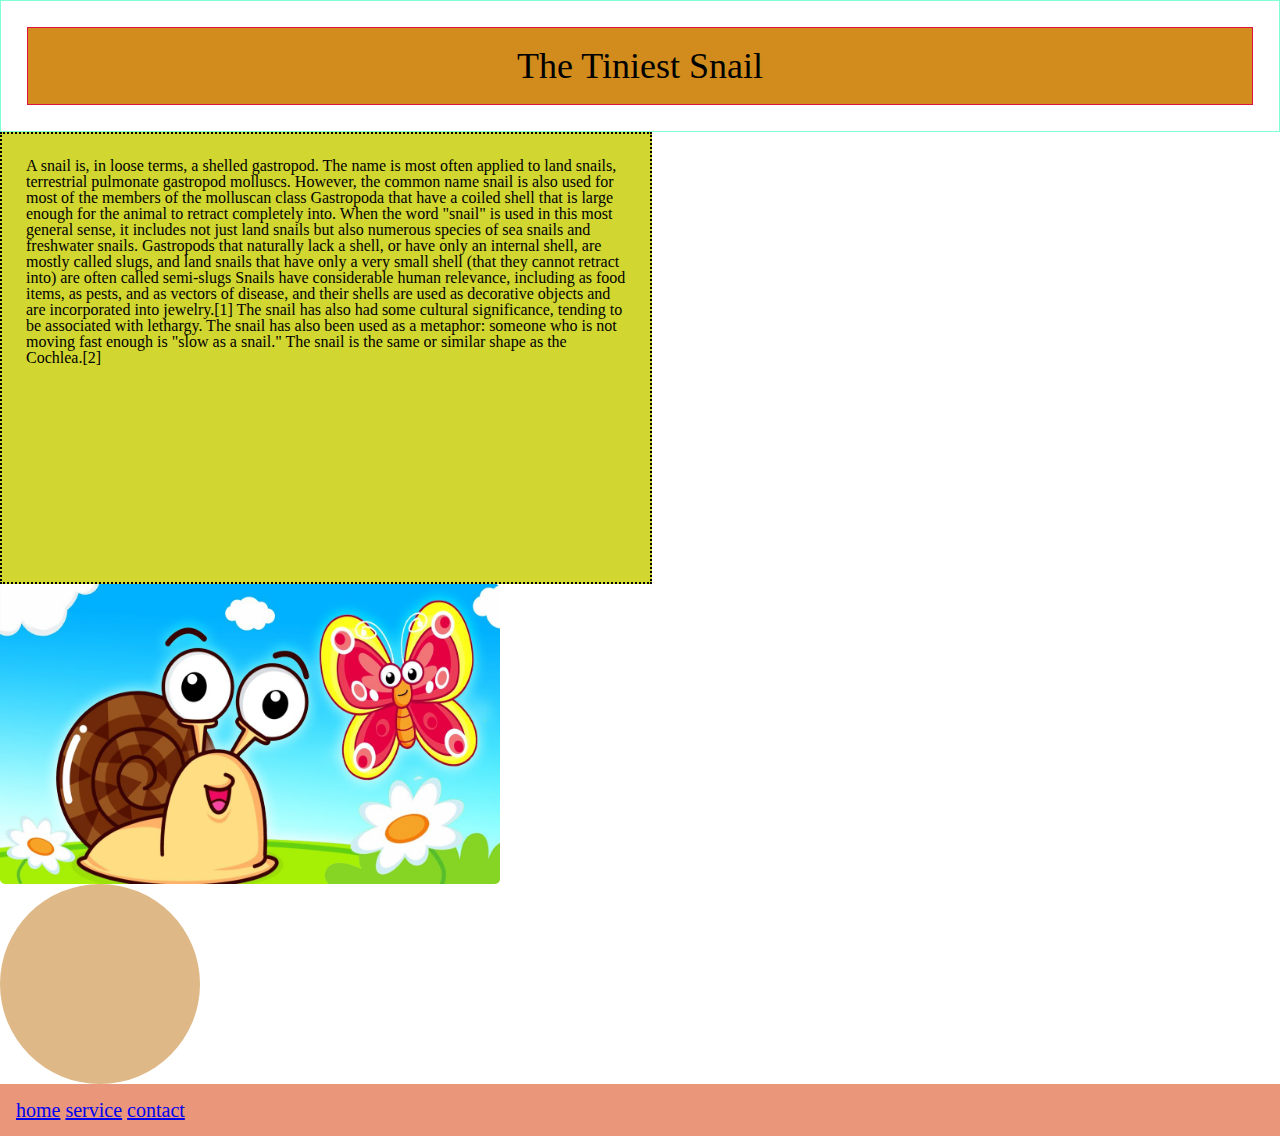
<file: block-BHaaap/index.html>
<!---

### Create a web page with the following characteristics:

1. Heading element(h1) should be at the top of the page.
2. After the heading, there should be a paragraph.
3. After the paragraph add an image having all the corner rounded.
4. Below the image, there should be a circle with red background.
5. At the bottom of the page, there must be a footer containing few links.
6. The H1 has 1px red solid borders, background color #D18C1D, and 10px of space between the content and the border (padding)
7. The paragraph is contained in 600px by 400px boxes with 2px black dotted borders and background color #D1D631
8. Links have a 3px blue dashed border on the bottom only and background color #A1A1A1

- Using CSS resets is necessary.
- Use semantic tags and keep the nesting and indentation proper.

--->
<html lang="en">
<head>
    <meta charset="UTF-8">
    <meta http-equiv="X-UA-Compatible" content="IE=edge">
    <meta name="viewport" content="width=device-width, initial-scale=1.0">
    <title>assignment1</title>
    <link rel="stylesheet" href="./stylesheets/style.css">
</head>
<body>
    <header class="heading"> 
        
            <h1>The Tiniest Snail</h1>

        
    </header>
    <main>
<section>
    <article>
        <p class="paragraph">A snail is, in loose terms, a shelled gastropod. The name is most often applied to land snails, terrestrial pulmonate gastropod molluscs. However, the common name snail is also used for most of the members of the molluscan class Gastropoda that have a coiled shell that is large enough for the animal to retract completely into. When the word "snail" is used in this most general sense, it includes not just land snails but also numerous species of sea snails and freshwater snails. Gastropods that naturally lack a shell, or have only an internal shell, are mostly called slugs, and land snails that have only a very small shell (that they cannot retract into) are often called semi-slugs Snails have considerable human relevance, including as food items, as pests, and as vectors of disease, and their shells are used as decorative objects and are incorporated into jewelry.[1] The snail has also had some cultural significance, tending to be associated with lethargy. The snail has also been used as a metaphor: someone who is not moving fast enough is "slow as a snail." The snail is the same or similar shape as the Cochlea.[2]</p>


        
            <img src="./media/snail.jpg" alt="">
<div class="circle"></div>



    </article>
</section>
</main>
    <footer>
        <nav>
        <a href="#">home</a>
        <a href="#">service</a>
        <a href="#">contact</a>
        </nav>
    </footer>
</body>
</html>
</file>
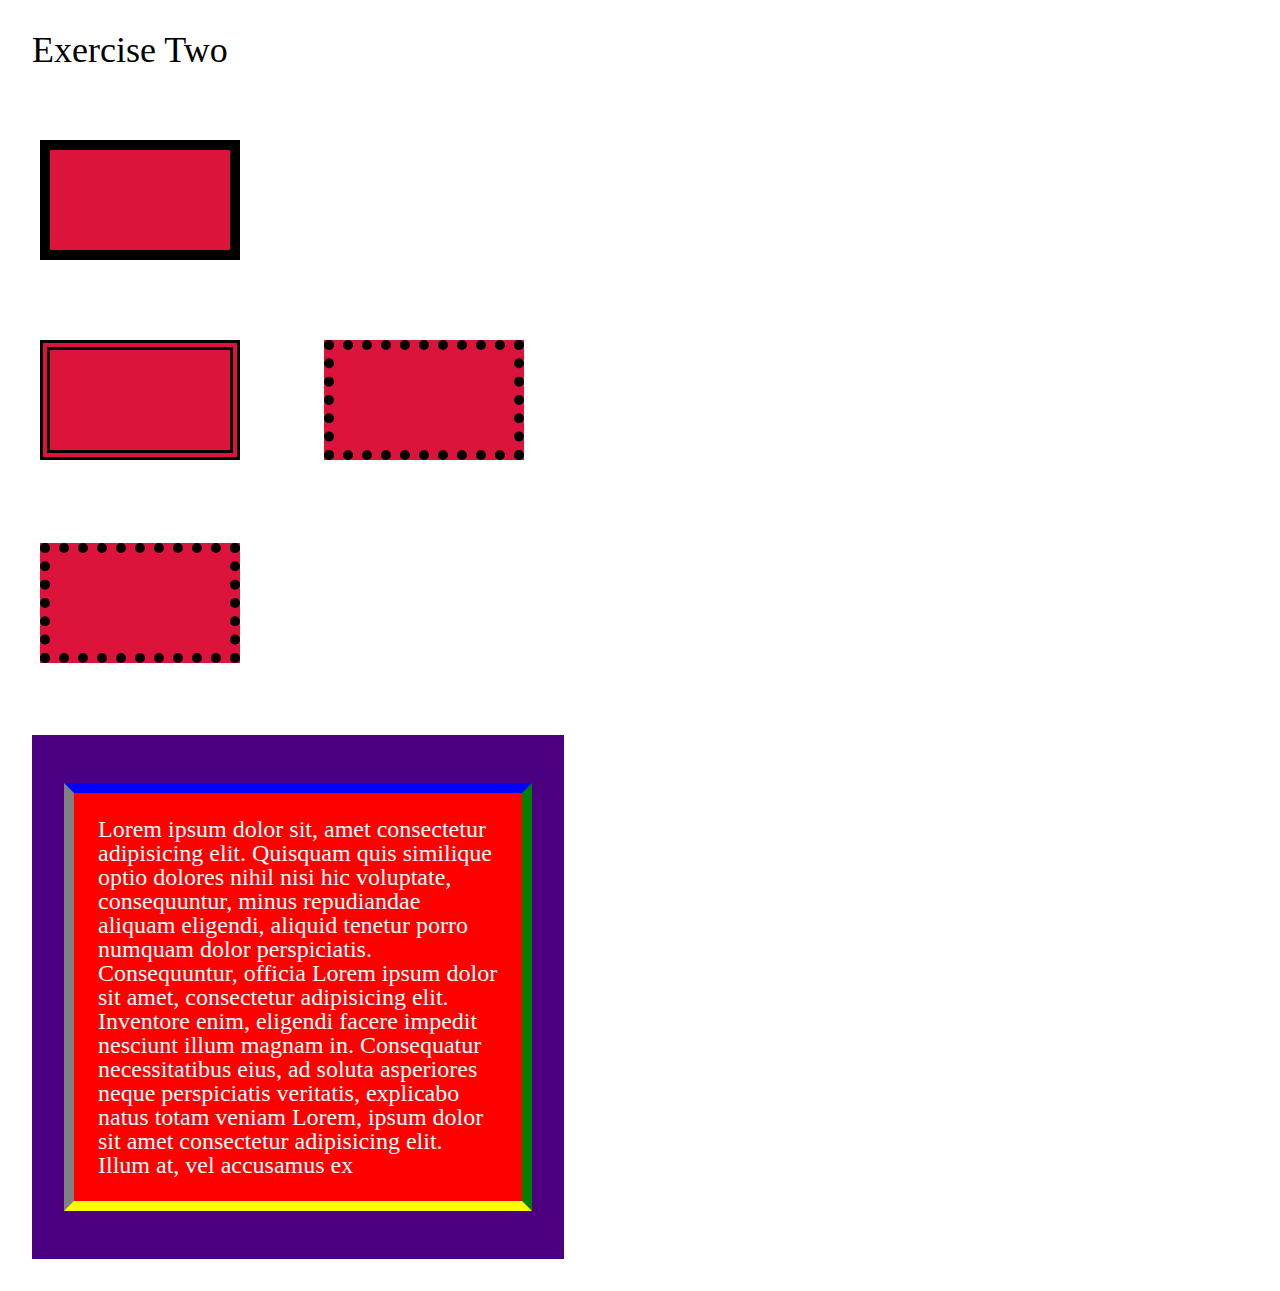
<file: block-BHaaaq/index.html>
<!---
### Create a page according to the layout shown below

![Box Model Exercise 2](https://raw.githubusercontent.com/suraj122/AC-STYLE-images/master/box-model/ex-2.png)

- Using CSS resets is necessary.
- Use semantic tags and keep the nesting and indentation proper.
--->
<html lang="en">
<head>
    <meta charset="UTF-8">
    <meta http-equiv="X-UA-Compatible" content="IE=edge">
    <meta name="viewport" content="width=device-width, initial-scale=1.0">
    <title>assignment2</title>
    <link rel="stylesheet" href="style.css">
</head>
<body>
    <header>
    <h1>Exercise Two</h1>
    </header>
    <main>
        <section>
    <div class="box solid"></div>
    <div>
    <div class="box double"></div>
    <div class="box dotted"></div>
    </div>
    <div>
    <div class="box dotted"></div>
    <div class="no border"></div>
    </div>
    </section>
    <section>
        
        <div class="para-container">
        <p>Lorem ipsum dolor sit, amet consectetur adipisicing elit. Quisquam quis similique optio dolores nihil nisi hic voluptate, consequuntur, minus repudiandae aliquam eligendi, aliquid tenetur porro numquam dolor perspiciatis. Consequuntur, officia Lorem ipsum dolor sit amet, consectetur adipisicing elit. Inventore enim, eligendi facere impedit nesciunt illum magnam in. Consequatur necessitatibus eius, ad soluta asperiores neque perspiciatis veritatis, explicabo natus totam veniam Lorem, ipsum dolor sit amet consectetur adipisicing elit. Illum at, vel accusamus ex</p>
        </div>
    
    </section>
    </main>
    

  

</body>
</html>
</file>
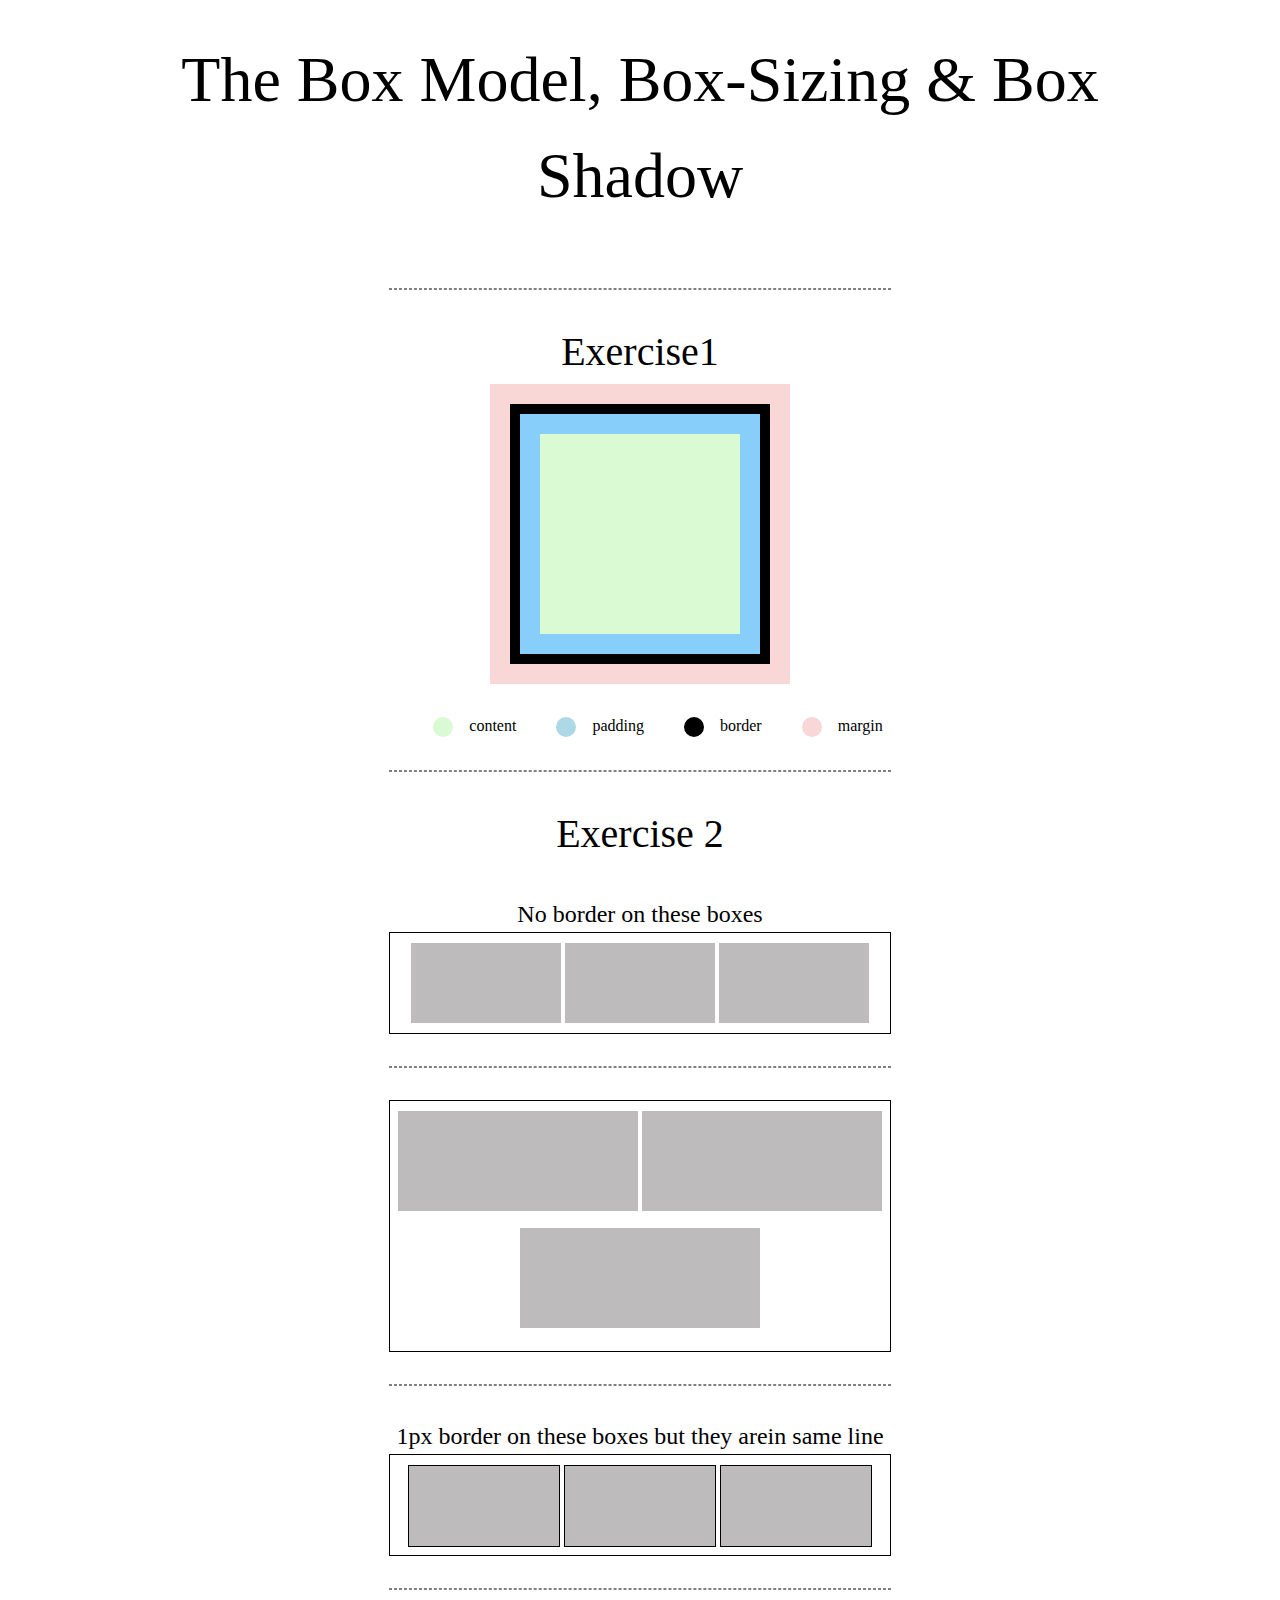
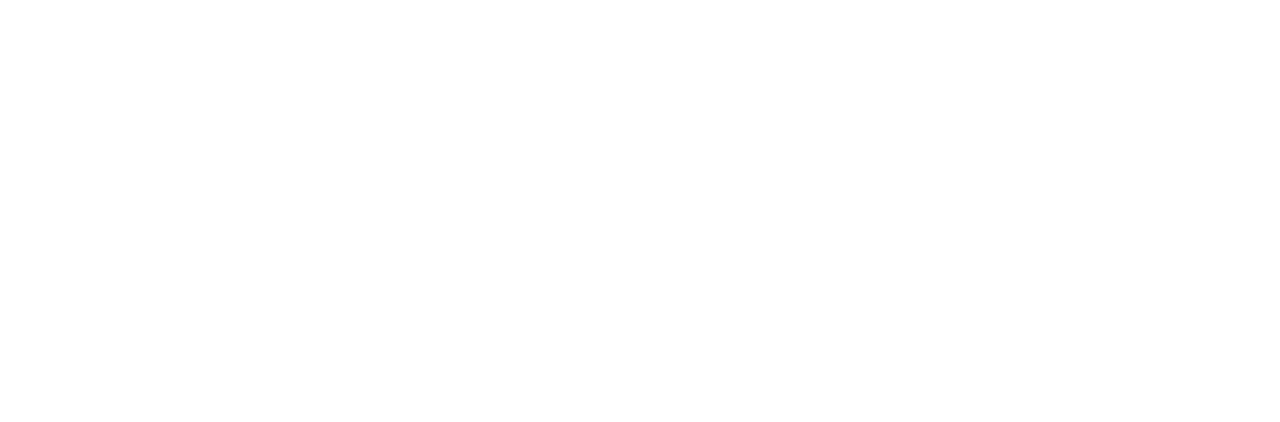
<file: block-BHaaau/index.html>
<!---
### Create a page according to the layout shown below

![Box Model Exercise 6](https://raw.githubusercontent.com/suraj122/AC-STYLE-images/master/box-model/ex-6.png)

#### Problems for exercise 2 in the layout

- Each parent container has width of 600px and border of 1px;
- Each children box has width 180px and height 100px as well as margin of 10px;
- Each child box which is having border has border-width 1px.
- Note in the first container the boxes do not have any border.

- Using CSS resets is necessary.
- Use semantic tags and keep the nesting and indentation proper.
--->

<html lang="en">
<head>
    <meta charset="UTF-8">
    <meta http-equiv="X-UA-Compatible" content="IE=edge">
    <meta name="viewport" content="width=device-width, initial-scale=1.0">
    <title>assignment3</title>
    <link rel="stylesheet" href="style.css">
</head>
<body>
    <header>
        <h1>The Box Model, Box-Sizing & Box Shadow</h1>
        
    </header>
    <hr>
    <main>
        
        <section>
           <h2>Exercise1</h2>
            <div class="box"></div>
            <div class="marker-container">
                <div class="marker"></div>
                    <span class="circle content"></span>
                    <span>content</span>
                    <div class="marker"></div>
                        <span class="circle padding"></span>
                        <span>padding</span>
                        <div class="marker"></div>
                            <span class="circle border"></span>
                            <span>border</span>
                            <div class="marker"></div>
                                <span class="circle margin"></span>
                                <span>margin</span>
                                
                                
                                
                                
                                </section>
                                <hr>
                                <section>
                                    <h2>Exercise 2</h2>
                                    <p>No border on these boxes</p>
                                   <div class="container"> <span class="internal"><div class="child-box"></div>
                                    <div class="child-box"></div>
                                    <div class="child-box"></div></span>
                                </div>
                                <hr>
                                <div class="middle-container "> <span ><div class="child-box  middle"></div>
                                    <div class="child-box middle"></div>
                                    <div class="child-box  middle"></div></span>
                                </div>
                                    <hr>
                                    <p>1px border on these boxes but they arein same line </p>
                                    <div class="container"> <span class="internal"><div class="child-box lower"></div>
                                        <div class="child-box lower"></div>
                                        <div class="child-box lower"></div></span>
                                    </div>
                                    <hr>
                                </section>
    
                                </main>
                                            
                                                </body>
                                                </html>
</file>
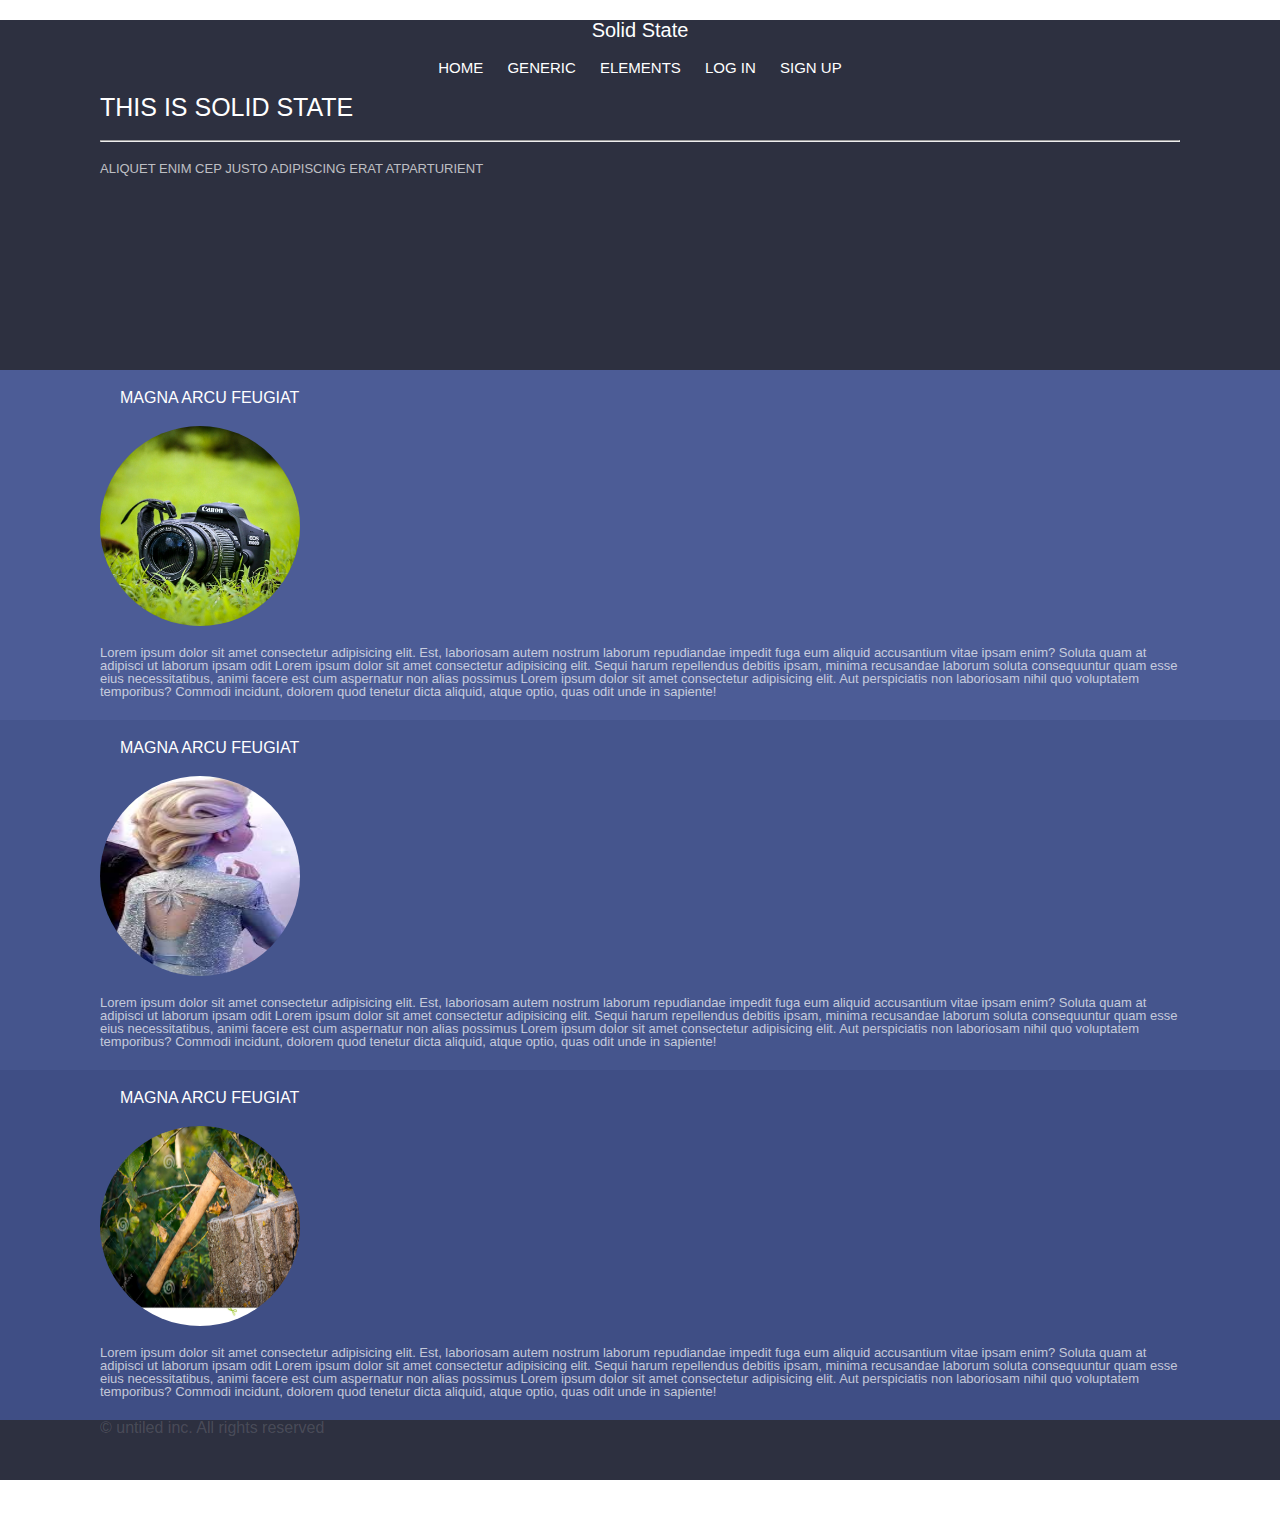
<file: block-BHaaav/index.html>
<!---
### Create a page according to the layout shown below

![Box Model Exercise 7](https://raw.githubusercontent.com/suraj122/AC-STYLE-images/master/box-model/ex-7.png)

- Using CSS resets is necessary.
- Use semantic tags and keep the nesting and indentation proper.

--->
<html lang="en">
<head>
    <meta charset="UTF-8">
    <meta http-equiv="X-UA-Compatible" content="IE=edge">
    <meta name="viewport" content="width=device-width, initial-scale=1.0">
    <title>assignment4</title>
    <link rel="stylesheet" href="style.css">
</head>
<body>
    <div class="container" >
        <div class="first"><header>
      
            <h1>Solid State</h1>
           <nav>
              <a href="#">HOME</a>
              <a href="#">GENERIC</a>
              <a href="#">ELEMENTS</a>
              <a href="#">LOG IN</a>
              <a href="#">SIGN UP</a>
           </nav>
          </header>

          <section>
              
              <h2>THIS IS SOLID STATE</h2>
              <hr>
              <p>ALIQUET ENIM CEP JUSTO ADIPISCING ERAT ATPARTURIENT</p>
          </section>
        </div>
          
    
            <div class="second">
                <section><h3>MAGNA ARCU FEUGIAT</h3>
                    <img src="camera.jpg" alt="">
                    <p>Lorem ipsum dolor sit amet consectetur adipisicing elit. Est, laboriosam autem nostrum laborum repudiandae impedit fuga eum aliquid accusantium vitae ipsam enim? Soluta quam at adipisci ut laborum ipsam odit Lorem ipsum dolor sit amet consectetur adipisicing elit. Sequi harum repellendus debitis ipsam, minima recusandae laborum soluta consequuntur quam esse eius necessitatibus, animi facere est cum aspernatur non alias possimus Lorem ipsum dolor sit amet consectetur adipisicing elit. Aut perspiciatis non laboriosam nihil quo voluptatem temporibus? Commodi incidunt, dolorem quod tenetur dicta aliquid, atque optio, quas odit unde in sapiente!</p>
                
                </section>
            </div>
            <div class="third">
                <section><h3>MAGNA ARCU FEUGIAT</h3>
                    <img src="frozen.png" alt="">
                    <p>Lorem ipsum dolor sit amet consectetur adipisicing elit. Est, laboriosam autem nostrum laborum repudiandae impedit fuga eum aliquid accusantium vitae ipsam enim? Soluta quam at adipisci ut laborum ipsam odit Lorem ipsum dolor sit amet consectetur adipisicing elit. Sequi harum repellendus debitis ipsam, minima recusandae laborum soluta consequuntur quam esse eius necessitatibus, animi facere est cum aspernatur non alias possimus Lorem ipsum dolor sit amet consectetur adipisicing elit. Aut perspiciatis non laboriosam nihil quo voluptatem temporibus? Commodi incidunt, dolorem quod tenetur dicta aliquid, atque optio, quas odit unde in sapiente!</p>
                
                </section>
            </div>
            <div class="forth">
                <section><h3>MAGNA ARCU FEUGIAT</h3>
                    <img src="wood.jpg" alt="">
                    <p>Lorem ipsum dolor sit amet consectetur adipisicing elit. Est, laboriosam autem nostrum laborum repudiandae impedit fuga eum aliquid accusantium vitae ipsam enim? Soluta quam at adipisci ut laborum ipsam odit Lorem ipsum dolor sit amet consectetur adipisicing elit. Sequi harum repellendus debitis ipsam, minima recusandae laborum soluta consequuntur quam esse eius necessitatibus, animi facere est cum aspernatur non alias possimus Lorem ipsum dolor sit amet consectetur adipisicing elit. Aut perspiciatis non laboriosam nihil quo voluptatem temporibus? Commodi incidunt, dolorem quod tenetur dicta aliquid, atque optio, quas odit unde in sapiente!</p>
                
                </section>
            </div>
            <footer>
                
                <small>&copy; untiled inc. All rights reserved</small>
            </footer>
                
                
        
        

    
</div>

        
    

    
</body>
</html>
</file>
<file: block-BHaaap/stylesheets/style.css>
/* http://meyerweb.com/eric/tools/css/reset/ 
   v2.0 | 20110126
   License: none (public domain)
*/

html, body, div, span, applet, object, iframe,
h1, h2, h3, h4, h5, h6, p, blockquote, pre,
a, abbr, acronym, address, big, cite, code,
del, dfn, em, img, ins, kbd, q, s, samp,
small, strike, strong, sub, sup, tt, var,
b, u, i, center,
dl, dt, dd, ol, ul, li,
fieldset, form, label, legend,
table, caption, tbody, tfoot, thead, tr, th, td,
article, aside, canvas, details, embed, 
figure, figcaption, footer, header, hgroup, 
menu, nav, output, ruby, section, summary,
time, mark, audio, video {
	margin: 0;
	padding: 0;
	border: 0;
	font-size: 100%;
	font: inherit;
	vertical-align: baseline;
}
/* HTML5 display-role reset for older browsers */
article, aside, details, figcaption, figure, 
footer, header, hgroup, menu, nav, section {
	display: block;
}
body {
	line-height: 1;
}
ol, ul {
	list-style: none;
}
blockquote, q {
	quotes: none;
}
blockquote:before, blockquote:after,
q:before, q:after {
	content: '';
	content: none;
}
table {
	border-collapse: collapse;
	border-spacing: 0;
}


/* Custom Styles */

h1{
    border: 1px solid crimson;
    background-color: #d18c1d;
    padding: 20px;
	margin: 10px;
}
img{
    width: 500;
    height: 300;
    border-radius: 5px;

}

.heading{
	border: 1px solid aquamarine;
	
	font-size: 36px;
	padding: 16px;
	text-align: center;
}
.paragraph{
	width: 600px;
	height: 400px;
	border: 2px dotted black;
	background-color: #D1D631;
	padding: 24px;


}
.circle{
	width: 200px;
	height: 200px;
	border-radius: 50%;
	background-color: burlywood;
}
footer{
	border-bottom: 3px darkcyan;
	text-decoration: none;
	background-color: darksalmon;
	padding: 16px;
	font-size: 20px;
	
}
</file>
<file: block-BHaaaq/style.css>
/* http://meyerweb.com/eric/tools/css/reset/ 
   v2.0 | 20110126
   License: none (public domain)
*/

html, body, div, span, applet, object, iframe,
h1, h2, h3, h4, h5, h6, p, blockquote, pre,
a, abbr, acronym, address, big, cite, code,
del, dfn, em, img, ins, kbd, q, s, samp,
small, strike, strong, sub, sup, tt, var,
b, u, i, center,
dl, dt, dd, ol, ul, li,
fieldset, form, label, legend,
table, caption, tbody, tfoot, thead, tr, th, td,
article, aside, canvas, details, embed, 
figure, figcaption, footer, header, hgroup, 
menu, nav, output, ruby, section, summary,
time, mark, audio, video {
	margin: 0;
	padding: 0;
	border: 0;
	font-size: 100%;
	font: inherit;
	vertical-align: baseline;
}
/* HTML5 display-role reset for older browsers */
article, aside, details, figcaption, figure, 
footer, header, hgroup, menu, nav, section {
	display: block;
}
body {
	line-height: 1;
}
ol, ul {
	list-style: none;
}
blockquote, q {
	quotes: none;
}
blockquote:before, blockquote:after,
q:before, q:after {
	content: '';
	content: none;
}
table {
	border-collapse: collapse;
	border-spacing: 0;
}

h1{
    font-size: 36px;
    margin: 32px;
}
.box{
    width: 180px;
    height: 100px;
    background-color: crimson;
    border: 10px solid black;
    display: inline-block;
    margin: 40px;
}
.double{
    border-style: double;

}

.dashed{
    border-style: dashed;
}
.dotted{
    border-style: dotted;
}
.none{
    border: 0;
}
p{
    width: 400px;
    background-color: red;
    font-size: 24px;
    color: white;
    padding: 24px;
    border-top:10px solid blue;
    border-right:10px solid green;
    border-bottom:10px solid yellow;
    border-left:10px solid grey;
}
.para-container {
    background-color:indigo ;
    padding: 48px 32px;
    display: inline-block;
    margin: 32px;

}
</file>
<file: block-BHaaau/style.css>
/* http://meyerweb.com/eric/tools/css/reset/ 
   v2.0 | 20110126
   License: none (public domain)
*/

html, body, div, span, applet, object, iframe,
h1, h2, h3, h4, h5, h6, p, blockquote, pre,
a, abbr, acronym, address, big, cite, code,
del, dfn, em, img, ins, kbd, q, s, samp,
small, strike, strong, sub, sup, tt, var,
b, u, i, center,
dl, dt, dd, ol, ul, li,
fieldset, form, label, legend,
table, caption, tbody, tfoot, thead, tr, th, td,
article, aside, canvas, details, embed, 
figure, figcaption, footer, header, hgroup, 
menu, nav, output, ruby, section, summary,
time, mark, audio, video {
	margin: 0;
	padding: 0;
	border: 0;
	font-size: 100%;
	font: inherit;
	vertical-align: baseline;
}
/* HTML5 display-role reset for older browsers */
article, aside, details, figcaption, figure, 
footer, header, hgroup, menu, nav, section {
	display: block;
}
body {
	line-height: 1;
}
ol, ul {
	list-style: none;
}
blockquote, q {
	quotes: none;
}
blockquote:before, blockquote:after,
q:before, q:after {
	content: '';
	content: none;
}
table {
	border-collapse: collapse;
	border-spacing: 0;
}



body{
    line-height: 1.5;
    padding-bottom: 400px
}
h1{
    text-align: center;
    font-size: 64px;
    padding: 32px 180px;

}
hr{
    width: 500px;
    border-style: dashed;
    border-color: grey;
    margin: 32px auto ;
    

}
h2{
    font-size: 40px;
    text-align: center;
    margin: 32px 0;

}
section{
    text-align: center;
}
.box{
    width: 200px;
    height: 200px;
    background-color:rgb(218,250,212);
    margin: 0 auto;
border: 20px solid lightskyblue;

    outline: 10px solid black;
    box-shadow: 0 0 0 30px rgb(249,215,215);

}

.marker-container{
    text-align: center;
    margin-top: 60px;
}

.circle{
    width: 20px;
    height: 20px;
    background-color:rgb(218,250,212);;
    display:inline-block;
    border-radius: 50%;
    vertical-align: middle;
    margin-right: 12px;
}  
    



.padding{
    background-color: #ADD8E6;

}
.border{
    background-color: black;

}
.margin{
    background-color:rgb(249,215,215);;
}
.marker{
    margin: 0 16px;
    display: inline-block;
}
p{
    text-align: center;
    font-size: 24px;

}
.container{
    width: 500px;
    height: 100px;
    border: 1px solid black;
    
    display: inline-block;
}
.child-box{
    width: 150px;
    height: 40px;
    background-color: rgb(189, 187, 187);;
    display: inline-block;
    padding: 20px 0;
    margin-top: 10px;
}
.internal{
    display: inline-block;
}
.middle{
    width: 240px;
    height: 60px;
    background-color: rgb(189, 187, 187);
    display: inline-block;
    padding: 20px 0;
    
}
.middle-container{
    width: 500px;
    height: 250px;
    border: 1px solid #000000;
    
    display: inline-block;

}
.lower{
    border: 1px solid black;
}
</file>
<file: block-BHaaav/style.css>
/* http://meyerweb.com/eric/tools/css/reset/ 
   v2.0 | 20110126
   License: none (public domain)
*/

html, body, div, span, applet, object, iframe,
h1, h2, h3, h4, h5, h6, p, blockquote, pre,
a, abbr, acronym, address, big, cite, code,
del, dfn, em, img, ins, kbd, q, s, samp,
small, strike, strong, sub, sup, tt, var,
b, u, i, center,
dl, dt, dd, ol, ul, li,
fieldset, form, label, legend,
table, caption, tbody, tfoot, thead, tr, th, td,
article, aside, canvas, details, embed, 
figure, figcaption, footer, header, hgroup, 
menu, nav, output, ruby, section, summary,
time, mark, audio, video {
	margin: 0;
	padding: 0;
	border: 0;
	font-size: 100%;
	font: inherit;
	vertical-align: baseline;
}
/* HTML5 display-role reset for older browsers */
article, aside, details, figcaption, figure, 
footer, header, hgroup, menu, nav, section {
	display: block;
}
body {
	line-height: 1;
}
ol, ul {
	list-style: none;
}
blockquote, q {
	quotes: none;
}
blockquote:before, blockquote:after,
q:before, q:after {
	content: '';
	content: none;
}
table {
	border-collapse: collapse;
	border-spacing: 0;
}
body{
    font-family: sans-serif;
    
}

h1{
    text-align: center;
    font-size: 20px;
    margin-top: 20px;
   
}
a{
    text-decoration: none;
    color: white;
    padding: 10px;
}
nav{
    text-align: center;
    margin:20px;
    font-size: 15px;
    
   
    
}
    

h2{
   
    font-size:25px ;
    }
    

h3{

padding:20px
     

}
hr{
    text-align: center;
}
 .first{
    background-color: rgb(45,48,64);
    height: 350px;
    color: white;
   
   padding-left: 100px;
   padding-right: 100px;
}
p{
    color: rgba(255, 255, 255,0.7);
    margin-top: 20px;
    margin-bottom: 10px;
    font-size: small;
}
hr{
    color: rgba(255, 255, 255, 0.144);
    margin-top: 20px;

}

.second{
    background-color: rgb(76,92,150);
    height: 350px;
    color: white;
   
   padding-left: 100px;
   padding-right: 100px;
}
img{
    width: 200px;
    height: 200px;
    border-radius: 50%;
}
.third{

    background-color:rgb(69,85,141);
    height: 350px;
    color: white;
   
   padding-left: 100px;
   padding-right: 100px;

}
.forth{
    background-color: rgb(63,78,133);
    height: 350px;
    color: white;
   
   padding-left: 100px;
   padding-right: 100px;
}
footer{
    background-color: rgb(45,48,64);
    height:60px;
    color: rgba(255, 255, 255, 0.144);

}
small{
   padding: 100px;
}
</file>
